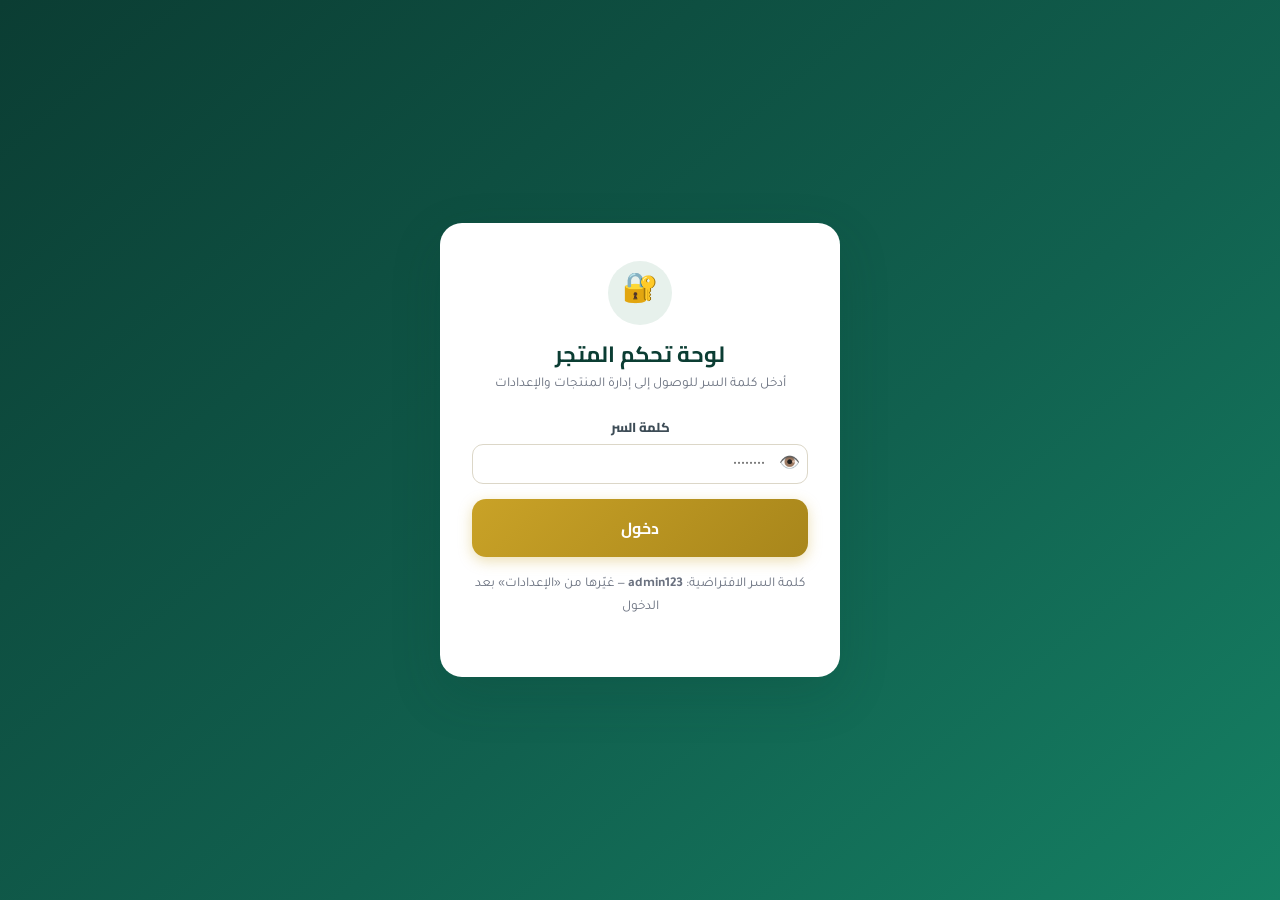
<file: admin.html>
<!DOCTYPE html>
<html lang="ar" dir="rtl">
<head>
  <meta charset="UTF-8">
  <meta name="viewport" content="width=device-width, initial-scale=1">
  <meta name="robots" content="noindex, nofollow">
  <title>لوحة التحكم | متجري</title>
  <link rel="icon" href="data:image/svg+xml,<svg xmlns='http://www.w3.org/2000/svg' viewBox='0 0 100 100'><text y='.9em' font-size='90'>🔐</text></svg>">
  <link rel="preconnect" href="https://fonts.googleapis.com">
  <link rel="preconnect" href="https://fonts.gstatic.com" crossorigin>
  <link href="https://fonts.googleapis.com/css2?family=Cairo:wght@400;600;700;800;900&family=Tajawal:wght@400;500;700;800&display=swap" rel="stylesheet">
  <link rel="stylesheet" href="css/style.css">
</head>
<body class="admin-body">

  <!-- ===== شاشة الدخول ===== -->
  <div class="login-view" id="loginView">
    <div class="login-card" id="loginCard">
      <div class="lock">🔐</div>
      <h2>لوحة تحكم المتجر</h2>
      <p>أدخل كلمة السر للوصول إلى إدارة المنتجات والإعدادات</p>
      <div class="login-err" id="loginErr" hidden>❌ كلمة السر غير صحيحة، حاول مرة أخرى</div>
      <form id="loginForm">
        <div class="field">
          <label for="loginPw">كلمة السر</label>
          <div style="position:relative">
            <input class="input" type="password" id="loginPw" placeholder="••••••••" autocomplete="current-password" required style="padding-inline-start:42px">
            <button type="button" id="pwEye" aria-label="إظهار كلمة السر" style="position:absolute;inset-inline-start:8px;top:50%;transform:translateY(-50%);border:none;background:none;font-size:17px">👁️</button>
          </div>
        </div>
        <button type="submit" class="btn btn-gold btn-block btn-lg">دخول</button>
      </form>
      <p class="login-hint">كلمة السر الافتراضية: <b>admin123</b> — غيّرها من «الإعدادات» بعد الدخول</p>
    </div>
  </div>

  <!-- ===== التطبيق ===== -->
  <div class="admin-layout" id="appView" hidden>

    <!-- الشريط الجانبي -->
    <aside class="admin-side">
      <div class="brand">
        <div class="brand-fallback" id="sideLogo">🛍️</div>
        <span class="brand-name" id="sideBrandName">متجري</span>
      </div>
      <nav class="admin-nav">
        <button type="button" class="nav-btn active" data-tab="tab-products"><span class="ico">📦</span> المنتجات</button>
        <button type="button" class="nav-btn" data-tab="tab-cats"><span class="ico">🗂️</span> الأقسام</button>
        <button type="button" class="nav-btn" data-tab="tab-settings"><span class="ico">⚙️</span> الإعدادات</button>
      </nav>
      <div class="side-bottom">
        <div class="side-meter">
          <span id="meterTxt"></span>
          <div class="meter"><div class="meter-fill" id="meterFill" style="width:0%"></div></div>
        </div>
        <button type="button" class="logout-btn" id="logoutBtn">🚪 تسجيل الخروج</button>
      </div>
    </aside>

    <!-- المحتوى -->
    <main class="admin-main">
      <div class="admin-top">
        <h2>🛍️ إدارة المتجر</h2>
        <span class="spacer"></span>
        <a class="btn btn-ghost btn-sm" href="index.html" target="_blank">👁️ معاينة المتجر</a>
        <button type="button" class="btn btn-gold btn-sm js-export">⬇️ تصدير data.js (نشر التعديلات)</button>
      </div>

      <!-- لافتات -->
      <div class="banner banner-danger" id="warnWa" hidden>
        <span class="ico">⚠️</span>
        <div><b>لم تقم بتعيين رقم واتساب بعد!</b> اذهب إلى «الإعدادات» وأدخل رقمك مع رمز الدولة بدون + وبدون 0 (مثال للمغرب: <b>212612345678</b>) حتى يعمل زر الطلب.</div>
      </div>
      <div class="banner banner-info" id="draftBanner" hidden></div>

      <!-- ===== تبويب المنتجات ===== -->
      <section class="tab-pane" id="tab-products">
        <div class="stat-cards">
          <div class="stat"><span class="ic">📦</span><div><div class="num" id="stProducts">0</div><div class="lbl">منتج</div></div></div>
          <div class="stat"><span class="ic">🗂️</span><div><div class="num" id="stCats">0</div><div class="lbl">قسم</div></div></div>
          <div class="stat"><span class="ic">🖼️</span><div><div class="num" id="stImgs">0</div><div class="lbl">صورة</div></div></div>
          <div class="stat"><span class="ic">⭐</span><div><div class="num" id="stFeat">0</div><div class="lbl">منتج مميز</div></div></div>
        </div>

        <details class="help-box">
          <summary>📖 كيف أنشر تعديلاتي لجميع الزوار؟ (مهم — اقرأ مرة واحدة)</summary>
          <div class="help-body">
            <p>الموقع عبارة عن ملفات ثابتة، والبيانات المنشورة للزوار تُقرأ من ملف <b>js/data.js</b>. التعديلات التي تجريها هنا تُحفظ في متصفحك كـ«نسخة معاينة» فورية. لنشرها للجميع:</p>
            <div class="help-steps">
              <div class="help-step">أجرِ تعديلاتك (منتجات، أقسام، إعدادات) — سترى النتيجة فوراً في «معاينة المتجر».</div>
              <div class="help-step">اضغط زر <b>«⬇️ تصدير data.js»</b> أعلى الصفحة — سينزل الملف المحدَّث إلى جهازك.</div>
              <div class="help-step">ارفع الملف إلى مجلد <b>js</b> في مستودع موقعك (GitHub: اضغط Add file ← Upload files ← اسحب data.js إلى مجلد js ← Commit changes)، مع استبدال القديم.</div>
              <div class="help-step">بعد دقيقة تقريباً يرى جميع الزوار التعديلات. انتهى! 🎉</div>
            </div>
            <p>💡 قبل رفع الملف، احذف «نسخة المعاينة» من الإعدادات ← «استعادة النسخة المنشورة» لتتأكد أن ما سيراه الزوار هو نفسه الملف المرفوع.</p>
          </div>
        </details>

        <div class="section-head">
          <h3>قائمة المنتجات</h3>
          <span class="spacer"></span>
          <button type="button" class="btn btn-gold js-add-prod">➕ إضافة منتج جديد</button>
        </div>

        <div class="card" id="prodTableWrap">
          <div class="table-wrap">
            <table class="tbl">
              <thead>
                <tr>
                  <th>الصورة</th><th>المنتج</th><th>السعر</th><th>القسم</th><th>مميز</th><th style="text-align:end">إجراءات</th>
                </tr>
              </thead>
              <tbody id="prodTbody"></tbody>
            </table>
          </div>
        </div>

        <div class="empty" id="prodEmpty" hidden>
          <div class="ic">📦</div>
          <h3>لا توجد منتجات بعد</h3>
          <p>ابدأ بإضافة أول منتج في متجرك</p>
          <button type="button" class="btn btn-gold js-add-prod" style="margin-top:10px">➕ إضافة منتج جديد</button>
        </div>
      </section>

      <!-- ===== تبويب الأقسام ===== -->
      <section class="tab-pane" id="tab-cats" hidden>
        <div class="section-head">
          <h3>🗂️ أقسام المتجر</h3>
          <span class="spacer"></span>
        </div>
        <div class="card" id="catRows"></div>
        <div class="cat-add">
          <input class="input" type="text" id="newCatName" placeholder="اسم القسم الجديد… مثال: إلكترونيات">
          <button type="button" class="btn btn-gold" id="catAddBtn">➕ إضافة قسم</button>
        </div>
        <p class="hint" style="color:#7d8a80;font-size:12.5px;margin-top:10px">💡 لتغيير اسم قسم: عدّل الاسم في الحقل ثم اضغط في أي مكان خارج الحقل ليُحفظ تلقائياً.</p>
      </section>

      <!-- ===== تبويب الإعدادات ===== -->
      <section class="tab-pane" id="tab-settings" hidden>

        <div class="set-group">
          <h3>🏪 معلومات المتجر</h3>
          <div class="form-grid">
            <div class="field">
              <label>اسم المتجر *</label>
              <input class="input" type="text" id="s-storeName" placeholder="متجري">
            </div>
            <div class="field">
              <label>العملة</label>
              <input class="input" type="text" id="s-currency" placeholder="درهم">
            </div>
            <div class="field full">
              <label>شعار المتجر (الشعار يظهر في الأعلى بدل الرمز الافتراضي)</label>
              <div class="logo-row">
                <div class="logo-preview" id="logoPreview">🛍️</div>
                <div style="display:flex;gap:8px;flex-wrap:wrap">
                  <label class="btn btn-outline btn-sm" style="cursor:pointer">📤 رفع شعار<input type="file" id="logoInput" accept="image/*" hidden></label>
                  <button type="button" class="btn btn-danger-soft btn-sm" id="logoRemove">🗑️ إزالة الشعار</button>
                </div>
              </div>
            </div>
            <div class="field full">
              <label>الشعار النصي (يظهر أعلى الصفحة وفي وصف المتجر)</label>
              <input class="input" type="text" id="s-tagline" placeholder="منتجات مختارة بعناية… وجودة تستحق ثقتك">
            </div>
          </div>
        </div>

        <div class="set-group">
          <h3>🎨 البانر الرئيسي وشريط الثقة</h3>
          <div class="form-grid">
            <div class="field">
              <label>العنوان الرئيسي</label>
              <input class="input" type="text" id="s-heroTitle" placeholder="مرحباً بكم في متجري 🌟">
            </div>
            <div class="field">
              <label>النص التوضيحي</label>
              <input class="input" type="text" id="s-heroText" placeholder="تسوّق واطلب مباشرة عبر واتساب">
            </div>
            <div class="field full">
              <label>شريط الثقة (4 عناوين تظهر أسفل البانر)</label>
              <div class="badges-grid">
                <input class="input" type="text" id="s-badge0" placeholder="مثال: الدفع عند الاستلام">
                <input class="input" type="text" id="s-badge1" placeholder="مثال: توصيل سريع لجميع المدن">
                <input class="input" type="text" id="s-badge2" placeholder="مثال: منتجات أصلية 100%">
                <input class="input" type="text" id="s-badge3" placeholder="مثال: دعم عبر واتساب">
              </div>
            </div>
          </div>
        </div>

        <div class="set-group">
          <h3>💬 واتساب — رقم الطلبات (الأهم!)</h3>
          <div class="form-grid">
            <div class="field">
              <label>رقم واتساب مع رمز الدولة *</label>
              <input class="input" type="text" id="s-whatsapp" placeholder="212612345678" dir="ltr" style="text-align:start">
              <span class="hint">⚠️ بدون + وبدون 0 في البداية. المغرب: 212 + رقمك بدون 0 (مثال: 212612345678). هذا الرقم يستقبل جميع الطلبات.</span>
            </div>
            <div class="field">
              <label>جملة بداية رسالة الطلب</label>
              <input class="input" type="text" id="s-waGreeting" placeholder="مرحباً، أريد طلب هذا المنتج:">
              <span class="hint">سيضيف الموقع تلقائياً اسم المنتج والسعر ورابطه بعد هذه الجملة.</span>
            </div>
          </div>
        </div>

        <div class="set-group">
          <h3>📄 التذييل</h3>
          <div class="field">
            <label>نبذة عن المتجر (تظهر في أسفل الصفحة)</label>
            <textarea class="textarea" id="s-footerText" placeholder="متجري — متجر إلكتروني…"></textarea>
          </div>
        </div>

        <div style="display:flex;gap:10px;justify-content:flex-end;margin-bottom:26px">
          <button type="button" class="btn btn-gold btn-lg" id="saveSettings">💾 حفظ الإعدادات</button>
        </div>

        <div class="set-group">
          <h3>🛡️ الأمان — كلمة السر</h3>
          <div class="form-grid">
            <div class="field">
              <label>كلمة السر الحالية</label>
              <input class="input" type="password" id="pw-current" autocomplete="off">
            </div>
            <div class="field">
              <label>كلمة السر الجديدة (6 أحرف على الأقل)</label>
              <input class="input" type="password" id="pw-new" autocomplete="new-password">
            </div>
            <div class="field">
              <label>تأكيد كلمة السر الجديدة</label>
              <input class="input" type="password" id="pw-confirm" autocomplete="new-password">
            </div>
            <div class="field" style="justify-content:flex-end">
              <button type="button" class="btn btn-outline" id="pwChangeBtn">🔑 تغيير كلمة السر</button>
            </div>
          </div>
        </div>

        <div class="set-group export-box">
          <h3>📤 النشر والنسخ الاحتياطي</h3>
          <div class="big-ico">🚀</div>
          <p><b>لنشر تعديلاتك لجميع الزوار:</b> اضغط الزر أدناه لتنزيل <b>data.js</b> ثم ارفعه إلى مجلد <b>js</b> في موقعك مستبدلاً الملف القديم.</p>
          <div style="display:flex;gap:10px;justify-content:center;flex-wrap:wrap;margin-bottom:14px">
            <button type="button" class="btn btn-gold btn-lg js-export">⬇️ تصدير data.js (نشر التعديلات)</button>
            <a class="btn btn-outline btn-lg" href="index.html" target="_blank">👁️ معاينة المتجر</a>
          </div>
          <hr style="border:none;border-top:1.5px dashed var(--line);margin:16px 0">
          <div style="display:flex;gap:10px;justify-content:center;flex-wrap:wrap">
            <button type="button" class="btn btn-ghost btn-sm" id="exportJson">💾 تصدير نسخة احتياطية (JSON)</button>
            <label class="btn btn-ghost btn-sm" style="cursor:pointer">📥 استيراد نسخة احتياطية<input type="file" id="importJson" accept=".json,application/json" hidden></label>
            <button type="button" class="btn btn-ghost btn-sm" id="wipeStore" style="color:var(--danger);border-color:#f3c1c1">🧹 تفريغ المتجر (حذف المنتجات التجريبية)</button>
          </div>
          <p style="font-size:11.5px;margin-top:12px">النسخة الاحتياطية مفيدة لنقل بياناتك إلى جهاز/متصفح آخر: صدّرها هنا ثم استوردها هناك.</p>
        </div>

      </section>
    </main>
  </div>

  <!-- ===== نافذة إضافة/تعديل منتج ===== -->
  <div class="modal prod-modal" id="prodModal" hidden>
    <div class="modal-box" role="dialog" aria-modal="true">
      <button type="button" class="modal-close" id="pfClose" aria-label="إغلاق">✕</button>
      <div class="pm-form">
        <h3 id="pfTitle">➕ إضافة منتج جديد</h3>

        <div class="form-grid">
          <div class="field">
            <label>اسم المنتج *</label>
            <input class="input" type="text" id="f-name" placeholder="مثال: ساعة ذكية Smart Pro">
          </div>
          <div class="field">
            <label>القسم</label>
            <select class="select" id="f-cat"></select>
          </div>
          <div class="field">
            <label>السعر *</label>
            <input class="input" type="number" id="f-price" min="0" step="0.01" placeholder="499">
          </div>
          <div class="field">
            <label>السعر قبل الخصم (اختياري — يظهر مشطوباً)</label>
            <input class="input" type="number" id="f-old" min="0" step="0.01" placeholder="649">
          </div>
          <div class="field full">
            <label>وصف قصير (سطر واحد يظهر في البطاقة)</label>
            <input class="input" type="text" id="f-short" placeholder="شاشة AMOLED، مقاومة للماء، بطارية 10 أيام">
          </div>
          <div class="field full">
            <label>الوصف الكامل (يظهر في صفحة التفاصيل)</label>
            <textarea class="textarea" id="f-desc" placeholder="اكتب مواصفات المنتج وفوائده…"></textarea>
          </div>
          <div class="field full">
            <label class="check-row"><input type="checkbox" id="f-feat"> ⭐ منتج مميز (يظهر في شريط «منتجات مميزة» أعلى الصفحة)</label>
          </div>
        </div>

        <div class="field">
          <label> صور المنتج (حتى 8 صور — الصورة الأولى هي الرئيسية)</label>
          <label class="upload-zone" for="f-imgInput">
            <span class="ic">📷</span>
            <span>اضغط لاختيار صور من هاتفك أو حاسوبك — سيتم ضغطها تلقائياً لتسريع الموقع</span>
          </label>
          <input type="file" id="f-imgInput" accept="image/*" multiple hidden>
          <div class="img-grid" id="f-imgThumbs" style="margin-top:11px"></div>
        </div>

        <div class="field">
          <label>مراجعات وتقييمات العملاء</label>
          <div class="rev-add">
            <input class="input" type="text" id="rev-name" placeholder="اسم العميل">
            <select class="select" id="rev-stars">
              <option value="5">★★★★★</option><option value="4">★★★★</option>
              <option value="3">★★★</option><option value="2">★★</option><option value="1">★</option>
            </select>
            <input class="input txt-in" type="text" id="rev-text" placeholder="نص المراجعة…">
            <button type="button" class="btn btn-outline" id="revAddBtn">➕ إضافة</button>
          </div>
          <div id="revRows"></div>
        </div>

        <div class="form-actions">
          <button type="button" class="btn btn-ghost" id="pfCancel">إلغاء</button>
          <button type="button" class="btn btn-gold btn-lg" id="pfSave">💾 حفظ المنتج</button>
        </div>
      </div>
    </div>
  </div>

  <div id="toastBox" aria-live="polite"></div>

  <script src="js/data.js"></script>
  <script src="js/common.js"></script>
  <script src="js/admin.js"></script>
</body>
</html>
</file>
<file: css/style.css>
/* ============================================================
   style.css — متجري | تصميم فاخر عربي RTL (واجهة المتجر + لوحة التحكم)
   ============================================================ */

:root{
  --bg:#f7f5ef;
  --card:#ffffff;
  --ink:#22303c;
  --muted:#6b7280;
  --line:#e8e4d8;
  --brand:#0b3d33;
  --brand-2:#11614f;
  --brand-soft:#e7f1ec;
  --gold:#c9a227;
  --gold-dark:#a8861b;
  --gold-soft:#fbf3dc;
  --wa:#25d366;
  --wa-dark:#1aa851;
  --danger:#dc2626;
  --danger-soft:#fdecec;
  --radius:16px;
  --shadow:0 6px 22px rgba(11,61,51,.08);
  --shadow-lg:0 18px 50px rgba(11,61,51,.18);
  --font-head:'Cairo','Tajawal','Segoe UI',Tahoma,sans-serif;
  --font-body:'Tajawal','Cairo','Segoe UI',Tahoma,sans-serif;
}

*{margin:0;padding:0;box-sizing:border-box}
[hidden]{display:none!important}
html{scroll-behavior:smooth}
body{
  font-family:var(--font-body);
  background:var(--bg);
  color:var(--ink);
  line-height:1.7;
  -webkit-font-smoothing:antialiased;
}
img{max-width:100%;display:block}
a{color:inherit;text-decoration:none}
button{font-family:inherit;cursor:pointer}
h1,h2,h3,h4{font-family:var(--font-head);line-height:1.4}
.container{max-width:1200px;margin-inline:auto;padding-inline:16px}

/* ---------- أزرار ---------- */
.btn{
  display:inline-flex;align-items:center;justify-content:center;gap:8px;
  border:none;border-radius:12px;padding:11px 18px;
  font-family:var(--font-head);font-weight:700;font-size:14.5px;
  transition:transform .18s ease, box-shadow .18s ease, background .18s ease, opacity .18s;
  white-space:nowrap;
}
.btn:active{transform:scale(.97)}
.btn svg{width:18px;height:18px;flex:none}
.btn-wa{background:var(--wa);color:#fff;box-shadow:0 4px 14px rgba(37,211,102,.35)}
.btn-wa:hover{background:var(--wa-dark);transform:translateY(-2px)}
.btn-gold{background:linear-gradient(135deg,var(--gold),var(--gold-dark));color:#fff;box-shadow:0 4px 14px rgba(201,162,39,.35)}
.btn-gold:hover{transform:translateY(-2px);box-shadow:0 8px 20px rgba(201,162,39,.45)}
.btn-outline{background:#fff;color:var(--brand);border:1.5px solid var(--brand)}
.btn-outline:hover{background:var(--brand);color:#fff}
.btn-ghost{background:transparent;color:var(--muted);border:1.5px solid var(--line)}
.btn-ghost:hover{border-color:var(--muted);color:var(--ink)}
.btn-danger{background:var(--danger);color:#fff}
.btn-danger:hover{background:#b91c1c}
.btn-danger-soft{background:var(--danger-soft);color:var(--danger);border:1px solid #f5c2c2}
.btn-sm{padding:7px 12px;font-size:13px;border-radius:9px}
.btn-lg{padding:14px 26px;font-size:16px;border-radius:14px}
.btn-block{width:100%}

/* ---------- شارات ---------- */
.badge{
  position:absolute;top:10px;inset-inline-start:10px;z-index:2;
  font-family:var(--font-head);font-weight:800;font-size:12px;
  padding:4px 10px;border-radius:999px;color:#fff;
}
.badge-off{background:#e11d48;top:10px}
.badge-new{background:var(--gold-dark);top:44px}
.badge-main{position:static;background:var(--gold-soft);color:var(--gold-dark);font-size:11px;padding:2px 8px;border-radius:8px}

/* ---------- نجوم التقييم ---------- */
.stars{position:relative;display:inline-block;font-size:15px;line-height:1;letter-spacing:1px;vertical-align:middle}
.stars-bg{color:#d9d4c5}
.stars-fg{position:absolute;top:0;left:0;height:100%;overflow:hidden;white-space:nowrap;color:#e9b61b}
.r-count{font-size:12.5px;color:var(--muted);margin-inline-start:5px}

/* ============================================================
   واجهة المتجر
   ============================================================ */

/* ----- الترويسة ----- */
.site-head{
  position:sticky;top:0;z-index:60;
  background:rgba(255,255,255,.94);backdrop-filter:blur(10px);
  border-bottom:1px solid var(--line);
  box-shadow:0 2px 14px rgba(11,61,51,.05);
}
.site-head .container{display:flex;align-items:center;gap:14px;height:70px}
.brand{display:flex;align-items:center;gap:11px;min-width:0}
.brand-logo{
  width:46px;height:46px;border-radius:13px;object-fit:cover;flex:none;
  border:2px solid var(--gold);box-shadow:0 3px 10px rgba(11,61,51,.15);
}
.brand-fallback{
  width:46px;height:46px;border-radius:13px;flex:none;
  background:linear-gradient(135deg,var(--brand),var(--brand-2));
  color:var(--gold);display:flex;align-items:center;justify-content:center;
  font-size:22px;font-family:var(--font-head);
}
.brand-name{font-size:20px;font-weight:900;color:var(--brand);overflow:hidden;text-overflow:ellipsis;white-space:nowrap}
.head-actions{margin-inline-start:auto;display:flex;align-items:center;gap:9px}

/* ----- البانر الرئيسي ----- */
.hero{
  position:relative;overflow:hidden;color:#fff;
  background:linear-gradient(135deg,#0b3d33 0%,#11614f 55%,#158063 100%);
}
.hero::before,.hero::after{
  content:"";position:absolute;border-radius:50%;
  background:rgba(201,162,39,.14);
}
.hero::before{width:340px;height:340px;top:-140px;inset-inline-start:-100px}
.hero::after{width:260px;height:260px;bottom:-120px;inset-inline-end:-70px;background:rgba(255,255,255,.07)}
.hero-inner{position:relative;z-index:1;padding:58px 16px 54px;text-align:center;max-width:760px;margin-inline:auto}
.hero-kicker{
  display:inline-block;background:rgba(201,162,39,.2);color:#f3d98b;
  border:1px solid rgba(201,162,39,.45);border-radius:999px;
  font-size:13px;font-weight:700;padding:5px 16px;margin-bottom:16px;
}
.hero h2{font-size:clamp(26px,4.5vw,40px);font-weight:900;margin-bottom:12px}
.hero h2 .gold{color:var(--gold)}
.hero p{font-size:clamp(15px,2.2vw,17.5px);color:#d9e8e1;max-width:560px;margin:0 auto 24px}
.hero-cta{display:flex;gap:12px;justify-content:center;flex-wrap:wrap}
.hero-cta .btn-wa{box-shadow:0 6px 20px rgba(0,0,0,.25)}

/* ----- شريط الثقة ----- */
.trust{padding:22px 0 4px}
.trust .container{display:grid;grid-template-columns:repeat(4,1fr);gap:12px}
.trust-item{
  background:var(--card);border:1px solid var(--line);border-radius:14px;
  padding:13px 10px;text-align:center;box-shadow:var(--shadow);
  display:flex;flex-direction:column;gap:4px;align-items:center;
}
.trust-item .ic{font-size:24px;line-height:1}
.trust-item span:last-child{font-size:12.5px;font-weight:700;color:var(--brand-2)}

/* ----- أقسام المنتجات ----- */
.section-title{display:flex;align-items:center;gap:10px;margin:30px 0 16px;font-size:21px;font-weight:900;color:var(--brand)}
.section-title::after{content:"";flex:1;height:1.5px;background:linear-gradient(to left,var(--line),transparent)}
.chips-bar{display:flex;gap:9px;overflow-x:auto;padding:4px 2px 10px;scrollbar-width:thin}
.chip{
  flex:none;background:#fff;border:1.5px solid var(--line);color:var(--ink);
  border-radius:999px;padding:8px 17px;font-family:var(--font-head);
  font-weight:700;font-size:13.5px;transition:all .18s;
}
.chip:hover{border-color:var(--brand-2);color:var(--brand-2)}
.chip.active{background:var(--brand);border-color:var(--brand);color:#fff;box-shadow:0 4px 12px rgba(11,61,51,.25)}
.chip .cnt{opacity:.65;font-size:12px;margin-inline-start:4px}

/* ----- شريط الأدوات (بحث/ترتيب) ----- */
.toolbar{display:flex;gap:10px;align-items:center;margin:6px 0 20px;flex-wrap:wrap}
.search-box{position:relative;flex:1;min-width:220px}
.search-box input{
  width:100%;border:1.5px solid var(--line);border-radius:12px;
  padding:11px 42px 11px 14px;font-family:inherit;font-size:14.5px;background:#fff;
  transition:border .18s, box-shadow .18s;
}
.search-box input:focus{outline:none;border-color:var(--brand-2);box-shadow:0 0 0 3px rgba(17,97,79,.12)}
.search-box .ic{position:absolute;inset-inline-end:14px;top:50%;transform:translateY(-50%);color:var(--muted);font-size:16px;pointer-events:none}
.sort-sel{
  border:1.5px solid var(--line);border-radius:12px;padding:10.5px 12px;
  font-family:var(--font-head);font-weight:700;font-size:13.5px;background:#fff;color:var(--ink);
}
.results-count{font-size:13px;color:var(--muted);font-weight:700}

/* ----- شبكة المنتجات ----- */
.grid{display:grid;grid-template-columns:repeat(auto-fill,minmax(245px,1fr));gap:20px}
.p-card{
  background:var(--card);border-radius:var(--radius);overflow:hidden;
  box-shadow:var(--shadow);border:1px solid var(--line);
  transition:transform .22s ease, box-shadow .22s ease;
  animation:fadeUp .5s both;animation-delay:var(--d,0ms);
  display:flex;flex-direction:column;
}
.p-card:hover{transform:translateY(-5px);box-shadow:var(--shadow-lg)}
.p-media{position:relative;aspect-ratio:1/1;overflow:hidden;background:#f1efe7;cursor:pointer}
.p-media img{width:100%;height:100%;object-fit:cover;transition:transform .45s ease}
.p-card:hover .p-media img{transform:scale(1.06)}
.p-body{padding:14px 15px 16px;display:flex;flex-direction:column;gap:7px;flex:1}
.p-cat{font-size:11.5px;font-weight:800;color:var(--gold-dark);letter-spacing:.2px}
.p-name{font-size:16px;font-weight:800;color:var(--ink);cursor:pointer;display:-webkit-box;-webkit-line-clamp:2;-webkit-box-orient:vertical;overflow:hidden}
.p-name:hover{color:var(--brand-2)}
.p-desc{font-size:13px;color:var(--muted);display:-webkit-box;-webkit-line-clamp:2;-webkit-box-orient:vertical;overflow:hidden}
.p-rating{min-height:20px;display:flex;align-items:center}
.p-price{display:flex;align-items:baseline;gap:9px;margin-top:2px}
.p-price .price{font-family:var(--font-head)}
.p-price .price b{font-size:19px;font-weight:900;color:var(--brand)}
.p-price .price small{font-size:13px;font-weight:700;color:var(--muted)}
.p-price s{color:#b3aca0;font-size:14px}
.p-actions{display:grid;grid-template-columns:1fr 1.25fr;gap:8px;margin-top:auto;padding-top:8px}
.p-actions .btn{padding:10px 8px;font-size:13px}
.p-actions .btn-wa{grid-row:1}

/* شريط المنتجات المميزة */
.h-scroll{display:flex;gap:16px;overflow-x:auto;padding:4px 2px 14px;scroll-snap-type:x mandatory;scrollbar-width:thin}
.h-scroll .p-card{min-width:242px;max-width:242px;scroll-snap-align:start;animation:none}

/* حالة فراغ */
.empty{
  text-align:center;padding:64px 20px;color:var(--muted);
  background:var(--card);border:1.5px dashed var(--line);border-radius:var(--radius);
}
.empty .ic{font-size:52px;margin-bottom:10px}
.empty h3{color:var(--ink);margin-bottom:6px}

/* ----- نافذة تفاصيل المنتج ----- */
.modal{
  position:fixed;inset:0;z-index:100;display:flex;align-items:center;justify-content:center;
  background:rgba(9,32,27,.6);backdrop-filter:blur(3px);padding:18px;
  opacity:0;pointer-events:none;transition:opacity .22s ease;
}
.modal.open{opacity:1;pointer-events:auto}
.modal-box{
  background:#fff;border-radius:20px;width:100%;max-width:920px;max-height:92vh;
  overflow-y:auto;position:relative;box-shadow:var(--shadow-lg);
  transform:translateY(16px) scale(.98);transition:transform .25s ease;
}
.modal.open .modal-box{transform:none}
.modal-close{
  position:absolute;top:14px;inset-inline-start:14px;z-index:5;
  width:38px;height:38px;border-radius:50%;border:none;background:rgba(255,255,255,.92);
  font-size:19px;color:var(--ink);box-shadow:var(--shadow);display:flex;align-items:center;justify-content:center;
}
.modal-close:hover{background:var(--danger);color:#fff}
.pm-grid{display:grid;grid-template-columns:1fr 1fr;gap:0}
.pm-gallery{padding:18px;display:flex;flex-direction:column;gap:12px;background:#faf9f4;border-end-inline-start-radius:20px}
.pm-main-img{aspect-ratio:1/1;border-radius:14px;overflow:hidden;background:#f1efe7;border:1px solid var(--line)}
.pm-main-img img{width:100%;height:100%;object-fit:cover}
.pm-thumbs{display:flex;gap:8px;flex-wrap:wrap}
.pm-thumbs button{
  width:62px;height:62px;border-radius:10px;overflow:hidden;padding:0;
  border:2px solid transparent;background:#f1efe7;transition:border .15s;
}
.pm-thumbs button.active{border-color:var(--gold)}
.pm-thumbs img{width:100%;height:100%;object-fit:cover}
.pm-info{padding:26px 24px;display:flex;flex-direction:column;gap:12px}
.pm-info .p-cat{font-size:12.5px}
.pm-info h3{font-size:23px;font-weight:900;color:var(--brand)}
.pm-rating{display:flex;align-items:center;gap:8px}
.pm-price{display:flex;align-items:baseline;gap:11px;background:var(--brand-soft);border-radius:12px;padding:12px 16px}
.pm-price b{font-size:26px;font-weight:900;color:var(--brand);font-family:var(--font-head)}
.pm-price small{font-weight:700;color:var(--brand-2)}
.pm-price s{color:#8fa39b;font-size:15px}
.pm-desc{font-size:14.5px;color:#41505c;white-space:pre-line}
.pm-note{font-size:12.5px;color:var(--muted);background:var(--gold-soft);border-radius:10px;padding:9px 12px}
.pm-reviews{border-top:1px dashed var(--line);padding-top:14px}
.pm-reviews h4{font-size:15.5px;margin-bottom:10px;color:var(--brand)}
.rev-avg{display:flex;align-items:center;gap:12px;background:#faf9f4;border-radius:12px;padding:10px 14px;margin-bottom:12px}
.rev-avg .num{font-size:30px;font-weight:900;color:var(--gold-dark);font-family:var(--font-head)}
.rev-avg .lbl{font-size:12.5px;color:var(--muted)}
.rev-item{padding:10px 2px;border-top:1px solid #f0ede3}
.rev-item:first-of-type{border-top:none}
.rev-head{display:flex;align-items:center;gap:8px;margin-bottom:3px}
.rev-head b{font-size:13.5px}
.rev-head .date{font-size:11.5px;color:#a8a294;margin-inline-start:auto}
.rev-item p{font-size:13.5px;color:#4b5a66}

/* ----- زر واتساب العائم ----- */
.wa-float{
  position:fixed;bottom:22px;inset-inline-end:22px;z-index:70;
  width:58px;height:58px;border-radius:50%;
  background:var(--wa);color:#fff;display:flex;align-items:center;justify-content:center;
  box-shadow:0 8px 24px rgba(37,211,102,.45);
  transition:transform .2s ease;
}
.wa-float svg{width:30px;height:30px}
.wa-float:hover{transform:scale(1.1)}
.wa-float::after{
  content:"";position:absolute;inset:-5px;border-radius:50%;
  border:2px solid var(--wa);opacity:.55;animation:pulse 1.9s ease-out infinite;
}

/* ----- التذييل ----- */
.site-foot{background:var(--brand);color:#cfe2d9;margin-top:52px}
.foot-grid{display:grid;grid-template-columns:1.3fr 1fr 1fr;gap:30px;padding:44px 16px 34px}
.site-foot h4{color:#fff;font-size:16.5px;margin-bottom:13px}
.site-foot h4::after{content:"";display:block;width:34px;height:2.5px;background:var(--gold);border-radius:2px;margin-top:6px}
.foot-about p{font-size:13.5px;line-height:1.9}
.foot-links a,.foot-contact a{display:block;padding:4.5px 0;font-size:13.5px;transition:color .15s}
.foot-links a:hover,.foot-contact a:hover{color:var(--gold)}
.foot-contact .tel{direction:ltr;text-align:end;font-family:var(--font-head);letter-spacing:.5px}
.foot-bottom{border-top:1px solid rgba(255,255,255,.12);padding:16px;display:flex;justify-content:space-between;align-items:center;gap:10px;flex-wrap:wrap;font-size:12.5px}
.foot-bottom .admin-link{opacity:.45;transition:opacity .15s}
.foot-bottom .admin-link:hover{opacity:1;color:var(--gold)}

/* ============================================================
   لوحة التحكم
   ============================================================ */
.admin-body{background:#eef1ee}

/* تسجيل الدخول */
.login-view{
  min-height:100vh;display:flex;align-items:center;justify-content:center;
  background:linear-gradient(140deg,#0b3d33,#11614f 60%,#158063);padding:20px;
}
.login-card{
  background:#fff;border-radius:22px;padding:38px 32px;width:100%;max-width:400px;
  box-shadow:var(--shadow-lg);text-align:center;
}
.login-card .lock{
  width:64px;height:64px;margin:0 auto 14px;border-radius:50%;
  background:var(--brand-soft);display:flex;align-items:center;justify-content:center;font-size:29px;
}
.login-card h2{color:var(--brand);font-size:22px;margin-bottom:4px}
.login-card>p{color:var(--muted);font-size:13.5px;margin-bottom:20px}
.login-err{
  background:var(--danger-soft);color:var(--danger);border:1px solid #f3c1c1;
  border-radius:10px;padding:9px 12px;font-size:13px;margin-bottom:12px;
}
.shake{animation:shake .45s}
.login-hint{margin-top:16px;font-size:12px;color:#a8a294}

/* التخطيط */
.admin-layout{display:grid;grid-template-columns:248px 1fr;min-height:100vh}
.admin-side{
  background:var(--brand);color:#d6e7df;position:sticky;top:0;height:100vh;
  display:flex;flex-direction:column;padding:20px 14px;
}
.admin-side .brand{padding:4px 8px 18px;border-bottom:1px solid rgba(255,255,255,.12);margin-bottom:16px}
.admin-side .brand-name{color:#fff;font-size:18px}
.admin-nav{display:flex;flex-direction:column;gap:5px}
.nav-btn{
  display:flex;align-items:center;gap:11px;width:100%;
  background:transparent;border:none;color:#cfe2d9;text-align:start;
  font-family:var(--font-head);font-weight:700;font-size:14.5px;
  padding:12px 14px;border-radius:11px;transition:all .16s;
}
.nav-btn:hover{background:rgba(255,255,255,.08)}
.nav-btn.active{background:rgba(255,255,255,.13);color:#fff;box-shadow:inset 3.5px 0 0 var(--gold)}
.nav-btn .ico{font-size:17px;width:22px;text-align:center}
.side-bottom{margin-top:auto;display:flex;flex-direction:column;gap:10px;padding-top:14px}
.side-meter{font-size:11.5px;color:#a9c5ba}
.meter{height:8px;background:rgba(255,255,255,.14);border-radius:99px;overflow:hidden;margin-top:5px}
.meter-fill{height:100%;background:var(--gold);border-radius:99px;transition:width .3s}
.meter-fill.warn{background:#e67e22}
.meter-fill.full{background:var(--danger)}
.logout-btn{
  width:100%;background:rgba(220,38,38,.16);border:1px solid rgba(220,38,38,.4);
  color:#ffb4b4;border-radius:11px;padding:10px;font-family:var(--font-head);font-weight:700;font-size:13.5px;
}
.logout-btn:hover{background:var(--danger);color:#fff}

.admin-main{padding:24px 26px 60px;max-width:1080px;width:100%}
.admin-top{display:flex;align-items:center;gap:12px;flex-wrap:wrap;margin-bottom:18px}
.admin-top h2{font-size:22px;color:var(--brand)}
.admin-top .spacer{flex:1}

/* بطاقات إحصائية */
.stat-cards{display:grid;grid-template-columns:repeat(4,1fr);gap:13px;margin-bottom:20px}
.stat{
  background:#fff;border-radius:15px;padding:16px 18px;box-shadow:var(--shadow);
  border:1px solid var(--line);display:flex;align-items:center;gap:13px;
}
.stat .ic{
  width:44px;height:44px;border-radius:12px;background:var(--brand-soft);
  display:flex;align-items:center;justify-content:center;font-size:20px;flex:none;
}
.stat .num{font-size:21px;font-weight:900;color:var(--brand);font-family:var(--font-head);line-height:1.2}
.stat .lbl{font-size:12px;color:var(--muted);font-weight:700}

/* لافتات تنبيه */
.banner{
  border-radius:13px;padding:13px 16px;margin-bottom:16px;font-size:13.5px;
  display:flex;gap:10px;align-items:flex-start;line-height:1.8;
}
.banner .ico{font-size:17px;flex:none;margin-top:2px}
.banner-warn{background:var(--gold-soft);border:1px solid #ecd9a0;color:#7a6110}
.banner-info{background:#e8f2fd;border:1px solid #bcd8f5;color:#1d4f8c}
.banner-danger{background:var(--danger-soft);border:1px solid #f3c1c1;color:#9f2020}
.banner b{font-family:var(--font-head)}

/* تعليمات */
.help-box{
  background:#fff;border:1px solid var(--line);border-radius:14px;
  margin-bottom:20px;overflow:hidden;box-shadow:var(--shadow);
}
.help-box summary{
  cursor:pointer;padding:14px 18px;font-family:var(--font-head);font-weight:800;
  color:var(--brand);font-size:14.5px;list-style:none;display:flex;align-items:center;gap:9px;
}
.help-box summary::-webkit-details-marker{display:none}
.help-box summary::after{content:"▾";margin-inline-start:auto;transition:transform .2s;color:var(--muted)}
.help-box[open] summary::after{transform:rotate(180deg)}
.help-box .help-body{padding:2px 20px 18px;font-size:13.5px;color:#41505c}
.help-steps{counter-reset:st;display:flex;flex-direction:column;gap:11px;margin:10px 0}
.help-step{display:flex;gap:11px;align-items:flex-start}
.help-step::before{
  counter-increment:st;content:counter(st);
  flex:none;width:25px;height:25px;border-radius:50%;background:var(--brand);color:#fff;
  font-family:var(--font-head);font-weight:800;font-size:13px;
  display:flex;align-items:center;justify-content:center;margin-top:2px;
}

/* الجداول */
.card{background:#fff;border:1px solid var(--line);border-radius:15px;box-shadow:var(--shadow);overflow:hidden}
.table-wrap{overflow-x:auto}
table.tbl{width:100%;border-collapse:collapse;min-width:640px}
.tbl th{
  background:#f6f4ec;text-align:start;font-family:var(--font-head);font-weight:800;
  font-size:12.5px;color:#5b6b60;padding:12px 15px;border-bottom:1.5px solid var(--line);white-space:nowrap;
}
.tbl td{padding:11px 15px;border-bottom:1px solid #f0ede3;font-size:13.5px;vertical-align:middle}
.tbl tr:last-child td{border-bottom:none}
.tbl tr:hover td{background:#fafaf5}
.tbl .p-thumb{width:48px;height:48px;border-radius:10px;object-fit:cover;border:1px solid var(--line)}
.tbl .t-name{font-weight:700;color:var(--ink)}
.tbl .t-sub{font-size:11.5px;color:var(--muted)}
.tbl .t-price{font-family:var(--font-head);font-weight:800;color:var(--brand);white-space:nowrap}
.tbl .t-old{color:#b3aca0;text-decoration:line-through;font-weight:400;font-size:12px;margin-inline-start:5px}
.row-actions{display:flex;gap:6px;justify-content:flex-end}
.icon-btn{
  width:33px;height:33px;border-radius:9px;border:1px solid var(--line);background:#fff;
  display:inline-flex;align-items:center;justify-content:center;font-size:14px;transition:all .15s;
}
.icon-btn:hover{border-color:var(--brand-2);background:var(--brand-soft)}
.icon-btn.del:hover{border-color:var(--danger);background:var(--danger-soft)}
.icon-btn.star{color:var(--gold-dark)}
.icon-btn.star.off{color:#c8c2b2}
.feat-badge{font-size:11px;background:var(--gold-soft);color:var(--gold-dark);border-radius:7px;padding:2px 8px;font-weight:700}
.cat-chip-sm{font-size:11.5px;background:var(--brand-soft);color:var(--brand-2);border-radius:7px;padding:2.5px 9px;font-weight:700;white-space:nowrap}

/* النماذج */
.field{display:flex;flex-direction:column;gap:6px;margin-bottom:15px}
.field label{font-family:var(--font-head);font-weight:800;font-size:13px;color:#3d4c56}
.field .hint{font-size:11.5px;color:var(--muted);line-height:1.7}
.input,.select,.textarea{
  width:100%;border:1.5px solid #dcd7c8;border-radius:11px;background:#fff;
  padding:10.5px 13px;font-family:inherit;font-size:14px;color:var(--ink);
  transition:border .15s, box-shadow .15s;
}
.input:focus,.select:focus,.textarea:focus{outline:none;border-color:var(--brand-2);box-shadow:0 0 0 3px rgba(17,97,79,.12)}
.textarea{min-height:110px;resize:vertical;line-height:1.8}
.form-grid{display:grid;grid-template-columns:1fr 1fr;gap:0 16px}
.form-grid .full{grid-column:1/-1}
.check-row{display:flex;align-items:center;gap:9px;font-family:var(--font-head);font-weight:700;font-size:14px;cursor:pointer}
.check-row input{width:18px;height:18px;accent-color:var(--brand-2)}
.section-head{display:flex;align-items:center;gap:12px;margin:26px 0 14px;flex-wrap:wrap}
.section-head h3{font-size:17px;color:var(--brand)}
.section-head .spacer{flex:1}

/* إدارة الصور */
.img-grid{display:flex;gap:11px;flex-wrap:wrap}
.img-thumb{width:96px;display:flex;flex-direction:column;gap:5px}
.img-thumb .ph{
  width:96px;height:96px;border-radius:11px;object-fit:cover;
  border:1.5px solid var(--line);background:#f1efe7;
}
.img-thumb .ops{display:flex;gap:4px}
.img-thumb .ops .icon-btn{width:26px;height:26px;font-size:11px;border-radius:7px}
.upload-zone{
  border:2px dashed #cfc9b8;border-radius:13px;padding:22px;text-align:center;
  color:var(--muted);font-size:13.5px;background:#fbfaf5;cursor:pointer;transition:all .18s;
  display:flex;flex-direction:column;align-items:center;gap:6px;
}
.upload-zone:hover{border-color:var(--brand-2);color:var(--brand-2);background:var(--brand-soft)}
.upload-zone .ic{font-size:26px}

/* إدارة المراجعات في النموذج */
.rev-add{display:grid;grid-template-columns:1.1fr .7fr 2fr auto;gap:8px;margin-bottom:13px}
.rev-row{
  display:flex;align-items:center;gap:9px;padding:8px 11px;border:1px solid #efece1;
  border-radius:10px;margin-bottom:7px;font-size:13px;background:#fbfaf6;
}
.rev-row b{font-size:13px;white-space:nowrap}
.rev-row .txt{color:#4b5a66;flex:1}
.rev-row .icon-btn{width:26px;height:26px;font-size:11px;border-radius:7px}

/* الأقسام */
.cat-row{
  display:flex;align-items:center;gap:12px;padding:12px 15px;border-bottom:1px solid #f0ede3;background:#fff;
}
.cat-row:last-child{border-bottom:none}
.cat-row .input{max-width:320px}
.cat-row .cnt{font-size:12px;color:var(--muted);background:#f3f1e8;border-radius:8px;padding:3px 10px;white-space:nowrap}
.cat-add{display:flex;gap:10px;margin-top:16px}
.cat-add .input{max-width:320px}

/* الإعدادات */
.set-group{background:#fff;border:1px solid var(--line);border-radius:15px;box-shadow:var(--shadow);padding:20px 22px;margin-bottom:18px}
.set-group>h3{
  font-size:15.5px;color:var(--brand);margin-bottom:16px;padding-bottom:11px;
  border-bottom:1.5px dashed var(--line);display:flex;align-items:center;gap:9px;
}
.logo-preview{
  width:76px;height:76px;border-radius:16px;object-fit:cover;border:2px solid var(--gold);
  background:#f1efe7;display:flex;align-items:center;justify-content:center;font-size:30px;overflow:hidden;
}
.logo-row{display:flex;align-items:center;gap:14px;flex-wrap:wrap}
.badges-grid{display:grid;grid-template-columns:1fr 1fr;gap:0 14px}

/* نوافذ لوحة التحكم */
.prod-modal .modal-box{max-width:860px}
.pm-form{padding:24px 26px 28px}
.pm-form h3{color:var(--brand);font-size:19px;margin-bottom:20px}
.form-actions{display:flex;gap:10px;justify-content:flex-end;margin-top:22px;padding-top:18px;border-top:1.5px dashed var(--line)}

/* تنبيهات Toast */
#toastBox{position:fixed;bottom:22px;inset-inline-start:22px;z-index:300;display:flex;flex-direction:column;gap:9px}
.toast{
  background:#1f2937;color:#fff;border-radius:12px;padding:12px 18px;font-size:13.5px;font-weight:700;
  box-shadow:var(--shadow-lg);opacity:0;transform:translateY(12px);transition:all .3s ease;max-width:340px;
}
.toast.show{opacity:1;transform:none}
.toast.ok{background:var(--wa-dark)}
.toast.err{background:var(--danger)}

/* أزرار تصدير بارزة */
.export-box{text-align:center}
.export-box .big-ico{font-size:30px;margin-bottom:6px}
.export-box p{font-size:13px;color:var(--muted);margin-bottom:13px;line-height:1.9}

/* ---------- أدوات مساعدة ---------- */
.sr-only{position:absolute;width:1px;height:1px;padding:0;margin:-1px;overflow:hidden;clip:rect(0,0,0,0);white-space:nowrap;border:0}
.p-actions .txt-short{display:none}

/* ---------- حركات ---------- */
@keyframes fadeUp{from{opacity:0;transform:translateY(14px)}to{opacity:1;transform:none}}
@keyframes pulse{0%{transform:scale(.9);opacity:.55}70%{transform:scale(1.28);opacity:0}100%{opacity:0}}
@keyframes shake{0%,100%{transform:translateX(0)}25%{transform:translateX(7px)}50%{transform:translateX(-7px)}75%{transform:translateX(4px)}}

/* ---------- استجابة ---------- */
@media (max-width:960px){
  .admin-layout{grid-template-columns:1fr}
  .admin-side{position:static;height:auto;flex-direction:row;align-items:center;flex-wrap:wrap;gap:10px;padding:12px 14px}
  .admin-side .brand{border:none;padding:0;margin:0}
  .admin-nav{flex-direction:row;overflow-x:auto;flex:1;gap:6px}
  .nav-btn{width:auto;padding:9px 13px;white-space:nowrap}
  .nav-btn.active{box-shadow:none}
  .side-bottom{margin:0;flex-direction:row;align-items:center}
  .side-meter{display:none}
  .logout-btn{width:auto;padding:8px 14px}
  .stat-cards{grid-template-columns:repeat(2,1fr)}
  .foot-grid{grid-template-columns:1fr 1fr}
  .pm-grid{grid-template-columns:1fr}
  .pm-gallery{border-radius:0}
}
@media (max-width:680px){
  .site-head .container{height:62px}
  .brand-name{font-size:17.5px}
  .head-actions .btn span.txt{display:none}
  .hero-inner{padding:40px 16px 38px}
  .trust .container{grid-template-columns:1fr 1fr;gap:9px}
  .grid{grid-template-columns:repeat(2,minmax(0,1fr));gap:12px}
  .p-body{padding:11px 11px 13px;gap:5px}
  .p-name{font-size:13.8px}
  .p-desc{display:none}
  .p-cat{font-size:10.5px}
  .p-price .price b{font-size:16.5px}
  .p-price s{font-size:12px}
  .p-actions{grid-template-columns:1fr 1fr;gap:6px;padding-top:6px}
  .p-actions .btn{padding:9px 4px;font-size:11.8px;border-radius:9px;gap:4px}
  .p-actions .btn svg{width:14px;height:14px}
  .p-actions .txt-full{display:none}
  .p-actions .txt-short{display:inline}
  .section-title{font-size:18px}
  .toolbar{flex-direction:column;align-items:stretch}
  .sort-sel{width:100%}
  .foot-grid{grid-template-columns:1fr;gap:24px;padding:34px 16px 26px}
  .modal{padding:10px}
  .pm-info{padding:20px 18px}
  .pm-info h3{font-size:19px}
  .form-grid{grid-template-columns:1fr}
  .rev-add{grid-template-columns:1fr 1fr}
  .rev-add .txt-in{grid-column:1/-1}
  .admin-main{padding:16px 14px 50px}
  .stat-cards{gap:9px}
  .stat{padding:12px 13px}
  .badges-grid{grid-template-columns:1fr}
  .wa-float{width:52px;height:52px;bottom:16px;inset-inline-end:16px}
  .wa-float svg{width:26px;height:26px}
  #toastBox{inset-inline:14px;bottom:80px}
  .toast{max-width:none}
}
@media (prefers-reduced-motion:reduce){
  *,*::before,*::after{animation:none!important;transition:none!important}
  html{scroll-behavior:auto}
}
</file>
